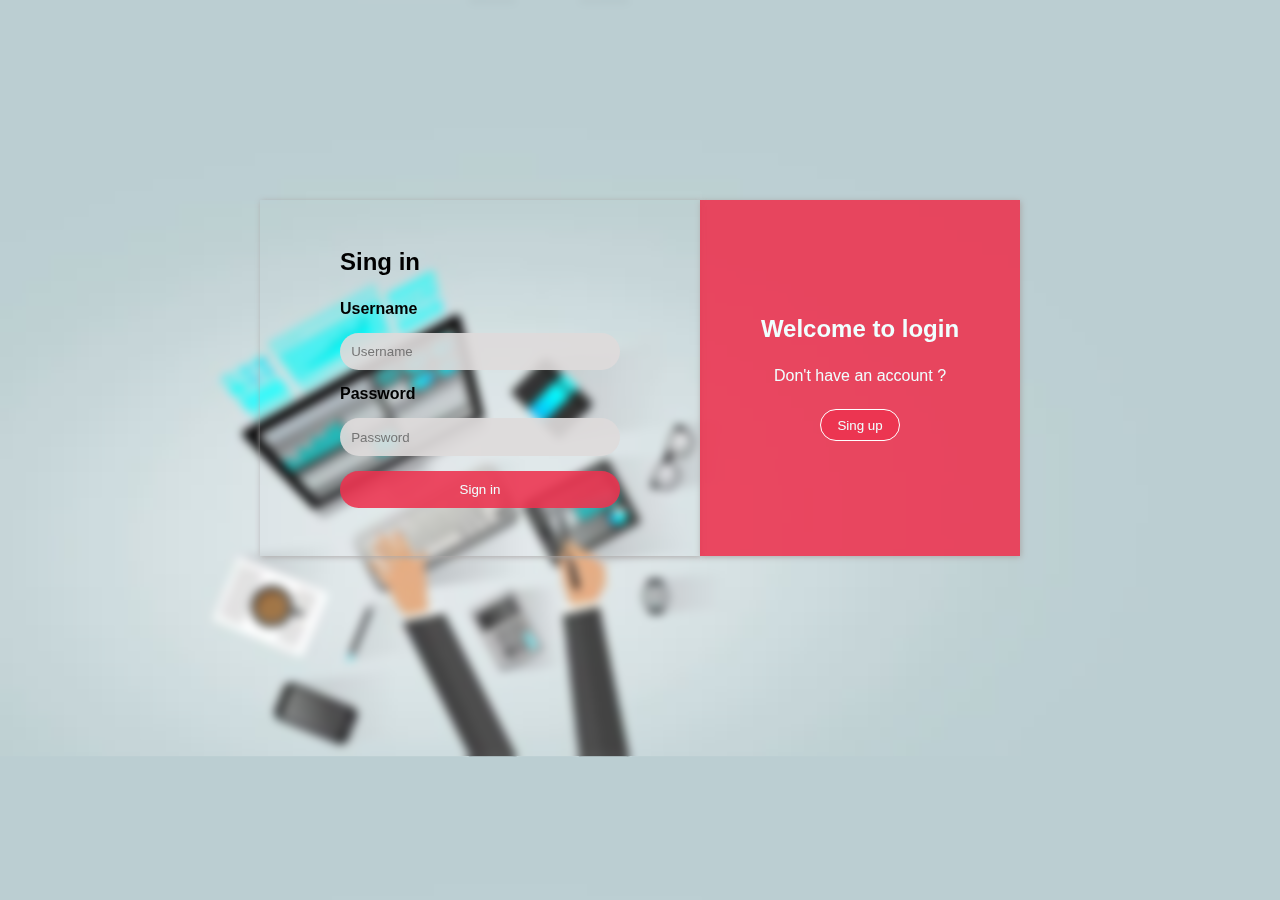
<file: login.html>
<!DOCTYPE html>
<html lang="en">

<head>
    <meta charset="UTF-8">
    <meta name="viewport" content="width=device-width, initial-scale=1.0">
    <title>Document</title>
    <link rel="stylesheet" href="login.css">
</head>

<body>

    <div class="login_page">
        <div class="sing_in">
            <h2>Sing in</h2>


            <form action="login.php" method="post">
                <label for="username">Username</label>
                
                <input type="text" id="username" class="username" placeholder="Username"  name="email" required>
                
                <label for="password">Password</label>
                
                <input type="password" id="password" class="password" placeholder="Password" name="password" required>
                
                <button type="submit" value="submit"> Sign in</button>
            </form>
        </div>
        <div class="sing_up">
            <h2>Welcome to login</h2>

            <p>Don't have an account ?</p>

            <button> <a href="signup.html">Sing up</a></button>
        </div>
    </div>

</body>

</html>
</file>
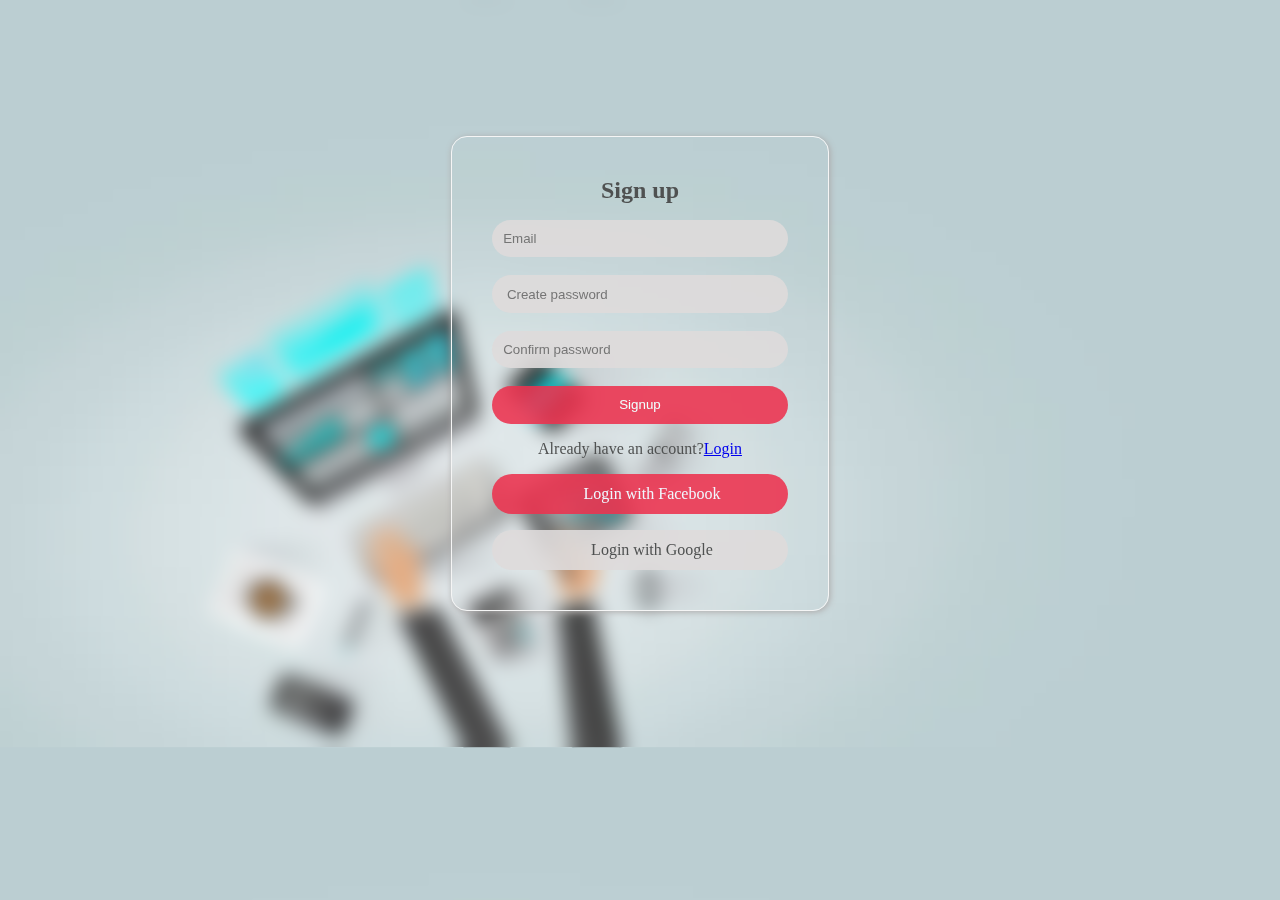
<file: signup.html>
<!DOCTYPE html>
<html lang="en">

<head>
    <meta charset="UTF-8">
    <meta name="viewport" content="width=device-width, initial-scale=1.0">
    <link rel="stylesheet" href="https://cdnjs.cloudflare.com/ajax/libs/font-awesome/6.4.2/css/all.min.css"
        integrity="sha512-z3gLpd7yknf1YoNbCzqRKc4qyor8gaKU1qmn+CShxbuBusANI9QpRohGBreCFkKxLhei6S9CQXFEbbKuqLg0DA=="
        crossorigin="anonymous" referrerpolicy="no-referrer" />
   <link rel="stylesheet" href="signup.css">
    <title>Document</title>
</head>

<body>
    <div class="conatiner">

    
    <div class="singup">

        <h2 class="heading">Sign up</h2>
        <form action="connect.php" method="post">

            <input type="email" class="Username" placeholder="Email" name="email" required>
            <br>
            <input type="password" class="password" placeholder=" Create password" name="password" >
            <br>
            <input type="password" class="password" placeholder="Confirm password" name="confirm_password">
<br>
            <button type="submit" value="submit">Signup</button>

        </form>
        <p class="text">Already have an account? <a href="login.html">Login</a></p>



        <div class="facebook">
            <i class="fa-brands fa-facebook"></i>
            <p>Login with Facebook</p>
        </div>
        <div class="google">
            <i class="fa-brands fa-google" style="color: #74C0FC;"></i>
            <p>Login with Google</p>
        </div>
    </div>
</div>
</body>

</html>
</file>
<file: login.css>
*{
    margin: 0;
    padding: 0;
    box-sizing: border-box;
}
body{
    background-image: url(photo/back2.jpg);
    background-size: cover;
    backdrop-filter: blur(5px);
    -webkit-backdrop-filter:blur(5px);
    display: flex;
align-items: center;
justify-content: center;
/* background-color: whitesmoke; */

}
.login_page{
    display: flex;
   align-content: center;
   justify-content: center;
   backdrop-filter: blur(10rem);
   min-width: 50%;
   padding: 12.5rem 0rem;
}
.sing_in{
    padding:  3rem 5rem;
    box-shadow: 1px 1px 6px rgb(172, 169, 169);
    display: flex;
    flex-direction: column;
    font-family:'Lucida Sans', 'Lucida Sans Regular', 'Lucida Grande', 'Lucida Sans Unicode', Geneva, Verdana, sans-serif;

    gap: 1.5rem;
    /* background-color: azure; */
}
form{
    display: flex;
    flex-direction: column;
    gap: 15px;
}
label{
    
    font-weight: bold;
}
.username{
    border-radius: 4rem;
    padding: .7rem;
    width: 17.5rem;
    border: none;
    background-color: rgba(222, 219, 219, 0.904);
}
.password {
    border-radius: 4rem;
    padding: .7rem;
    width: 17.5rem;
    border: none;
    background-color: rgba(222, 219, 219, 0.904);

}
.sing_in button {
    border-radius: 4rem;
    padding: .7rem;
    width: 17.5rem;
    border: none;
    color: azure;
    background-color: #ec334fe2;
}
.sing_up{
    display: flex;
    flex-direction: column;
    align-items: center;
    justify-content: center;
    font-family:'Lucida Sans', 'Lucida Sans Regular', 'Lucida Grande', 'Lucida Sans Unicode', Geneva, Verdana, sans-serif;
    min-width: 50%;
    gap: 1.5rem;
   box-shadow: 1px 1px 6px rgb(172, 169, 169);
    background-color: #ec334fe2;
    color: azure;

}
.sing_up button{
    border-radius: 5rem;
    width: 5rem;
    height: 2rem;
    color: azure;
border:1px solid white;
    background-color:#ec334fe2;;

}
button a{
    text-decoration: none;
color: azure;
}
</file>
<file: signup.css>
*{
    margin: 0;
    padding: 0;
    box-sizing: border-box;
}
body{
    background-image: url(photo/back2.jpg);
    background-size: cover;
    backdrop-filter: blur(10px);
  
    -webkit-backdrop-filter:blur(5px);
}
.conatiner{
    display: flex;
    justify-content: center;
    align-items: center;
    padding: 8.5rem 0rem;
    backdrop-filter: blur(18px);

}
.heading{
    display: flex;
    align-items: center;
    justify-content: center;

}
.singup{
    display: flex;
    flex-direction: column;
    gap: 1rem;
    border: 1px solid rgb(245, 245, 245);
   box-shadow: 1px 1px 6px rgb(172, 169, 169);
color: rgb(79, 81, 81);
    border-radius: 1rem;
    padding: 2.5rem;

}

form{
    display: flex;
    flex-direction: column;
   
}
.Username{
    border-radius: 4rem;
    padding: .7rem;
    width: 18.5rem;
    border: none;
    background-color: rgba(222, 219, 219, 0.904);
}
.password{
    border-radius: 4rem;
    padding: .7rem;
    width: 18.5rem;
    border: none;
    background-color: rgba(222, 219, 219, 0.904);
}
.singup button{
    border-radius: 4rem;
    padding: .7rem;
    width: 18.5rem;
    color: azure;
    border: none;
    background-color: #ec334fe2;

}
.text{
    display: flex;
    align-items: center;
    justify-content: center;
}

.facebook{
    display: flex;
    align-items: center;
    justify-content: center;
    text-align: center;
    gap: 1.5rem;
    color: aliceblue;
    border-radius: 4rem;
    padding: .7rem;
    width: 18.5rem;
    border: none;
    background-color: #ec334fe2;

  
}
.google{
    display: flex;
    justify-content: center;
    align-items: center;
    border-radius: 4rem;
    gap: 1.5rem;

    padding: .7rem;
    width: 18.5rem;
    border: none;
    background-color: rgba(222, 219, 219, 0.904);

}
.Username:hover{
    background-color: antiquewhite;

}
.password:hover{
    /* border:1px solid rgb(186, 50, 106); */
}
</file>
